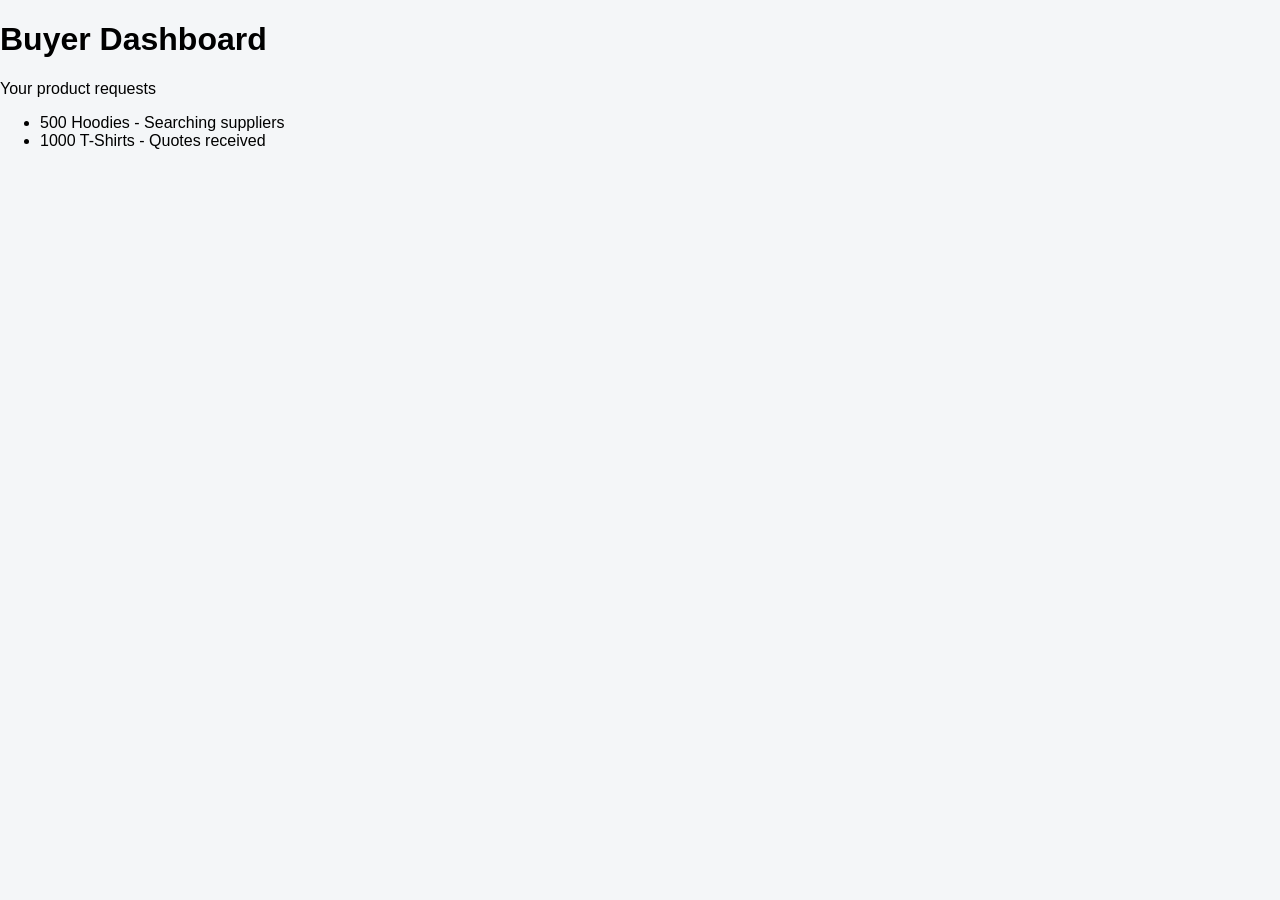
<file: buyer-dashboard.html>
<!DOCTYPE html>
<html>

<head>
<title>Buyer Dashboard</title>
<link rel="stylesheet" href="css/style.css">
</head>

<body>

<h1>Buyer Dashboard</h1>

<p>Your product requests</p>

<ul>

<li>500 Hoodies - Searching suppliers</li>

<li>1000 T-Shirts - Quotes received</li>

</ul>

</body>

</html>
</file>
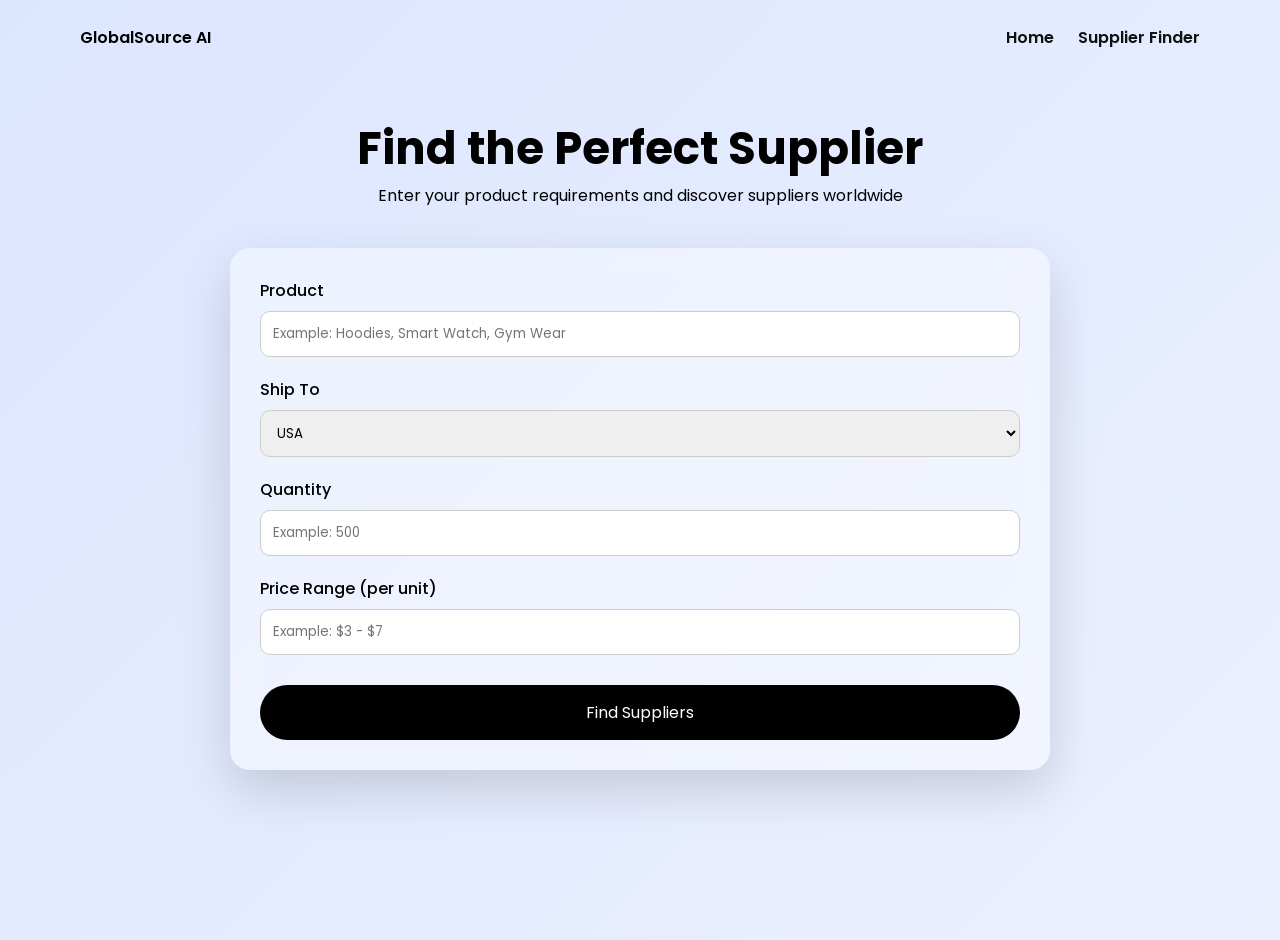
<file: finder.html>
<!DOCTYPE html>

<html lang="en">
<head>
<meta charset="UTF-8">
<meta name="viewport" content="width=device-width, initial-scale=1.0">
<title>Supplier Finder - GlobalSource AI</title>

<link href="https://fonts.googleapis.com/css2?family=Poppins:wght@300;400;600;700&display=swap" rel="stylesheet">

<style>

*{
margin:0;
padding:0;
box-sizing:border-box;
font-family:Poppins;
}

body{
background:linear-gradient(-45deg,#eef1f8,#e4ebf7,#f0f4ff,#dde6ff);
background-size:400% 400%;
animation:bgMove 12s ease infinite;
padding-bottom:80px;
}

@keyframes bgMove{
0%{background-position:0% 50%;}
50%{background-position:100% 50%;}
100%{background-position:0% 50%;}
}

.navbar{
display:flex;
justify-content:space-between;
padding:25px 80px;
font-weight:600;
}

.navbar a{
text-decoration:none;
color:#111;
margin-left:20px;
}

.container{
max-width:900px;
margin:auto;
padding:40px;
}

.title{
text-align:center;
margin-bottom:40px;
}

.title h1{
font-size:45px;
}

.form-box{
background:rgba(255,255,255,0.4);
backdrop-filter:blur(15px);
padding:30px;
border-radius:20px;
box-shadow:0 20px 50px rgba(0,0,0,0.15);
}

.form-group{
margin-bottom:20px;
}

label{
font-weight:500;
display:block;
margin-bottom:8px;
}

input,select{
width:100%;
padding:12px;
border-radius:10px;
border:1px solid #ccc;
}

button{
margin-top:10px;
width:100%;
padding:15px;
border:none;
border-radius:30px;
background:black;
color:white;
font-size:16px;
cursor:pointer;
}

.results{
margin-top:50px;
display:grid;
grid-template-columns:repeat(auto-fit,minmax(250px,1fr));
gap:25px;
}

.card{
background:white;
border-radius:18px;
padding:20px;
box-shadow:0 15px 40px rgba(0,0,0,0.15);
transition:0.3s;
}

.card:hover{
transform:translateY(-8px);
}

.card h3{
margin-bottom:10px;
}

.tag{
font-size:13px;
background:#f1f1f1;
display:inline-block;
padding:4px 10px;
border-radius:20px;
margin-top:5px;
}

</style>

</head>

<body>

<div class="navbar">
<div>GlobalSource AI</div>
<div>
<a href="index.html">Home</a>
<a href="finder.html">Supplier Finder</a>
</div>
</div>

<div class="container">

<div class="title">
<h1>Find the Perfect Supplier</h1>
<p>Enter your product requirements and discover suppliers worldwide</p>
</div>

<div class="form-box">

<div class="form-group">
<label>Product</label>
<input id="product" placeholder="Example: Hoodies, Smart Watch, Gym Wear">
</div>

<div class="form-group">
<label>Ship To</label>
<select id="country">
<option>USA</option>
<option>UK</option>
<option>Germany</option>
<option>UAE</option>
<option>Pakistan</option>
</select>
</div>

<div class="form-group">
<label>Quantity</label>
<input id="quantity" placeholder="Example: 500">
</div>

<div class="form-group">
<label>Price Range (per unit)</label>
<input id="price" placeholder="Example: $3 - $7">
</div>

<button onclick="findSuppliers()">Find Suppliers</button>

</div>

<div class="results" id="results"></div>

</div>

<script>

function findSuppliers(){

const product=document.getElementById("product").value.toLowerCase()

const results=document.getElementById("results")

results.innerHTML=""

let suppliers=[]

if(product.includes("hoodie")||product.includes("shirt")||product.includes("clothing")){

suppliers=[
{
name:"Shanghai Apparel Factory",
country:"China",
price:"$4.20",
moq:"100 pcs",
rating:"⭐⭐⭐⭐"
},
{
name:"Istanbul Textile Manufacturer",
country:"Turkey",
price:"$5.10",
moq:"200 pcs",
rating:"⭐⭐⭐⭐"
},
{
name:"Lahore Garments Export",
country:"Pakistan",
price:"$3.90",
moq:"150 pcs",
rating:"⭐⭐⭐⭐"
}
]

}

else if(product.includes("watch")||product.includes("electronics")){

suppliers=[
{
name:"Shenzhen Electronics Ltd",
country:"China",
price:"$18",
moq:"50 pcs",
rating:"⭐⭐⭐⭐"
},
{
name:"Guangzhou Smart Devices",
country:"China",
price:"$22",
moq:"100 pcs",
rating:"⭐⭐⭐⭐⭐"
}
]

}

else{

suppliers=[
{
name:"Global Wholesale Supplier",
country:"China",
price:"$6",
moq:"200 pcs",
rating:"⭐⭐⭐⭐"
}
]

}

suppliers.forEach(s=>{

results.innerHTML+=`

<div class="card">

<h3>${s.name}</h3>

<div class="tag">Country: ${s.country}</div><br>

<div class="tag">MOQ: ${s.moq}</div><br>

<div class="tag">Price: ${s.price}</div><br>

<div class="tag">Rating: ${s.rating}</div>

</div>

`

})

}

</script>

</body>
</html>
</file>
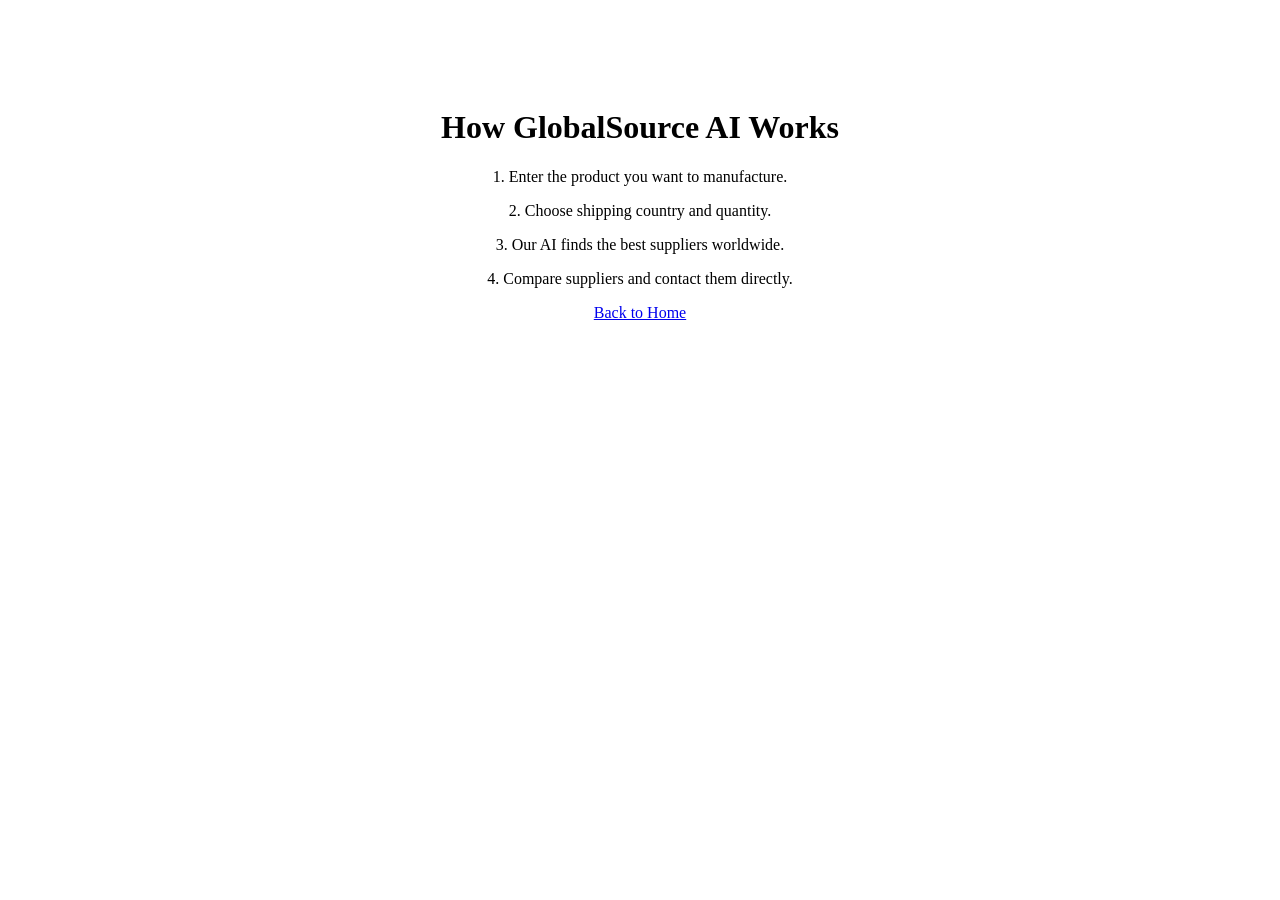
<file: howitworks.html>
<!DOCTYPE html>

<html>
<head>
<title>How It Works - GlobalSource AI</title>
</head>
<body style="font-family:Poppins;text-align:center;padding:80px">

<h1>How GlobalSource AI Works</h1>

<p>1. Enter the product you want to manufacture.</p>

<p>2. Choose shipping country and quantity.</p>

<p>3. Our AI finds the best suppliers worldwide.</p>

<p>4. Compare suppliers and contact them directly.</p>

<a href="index.html">Back to Home</a>

</body>
</html>
</file>
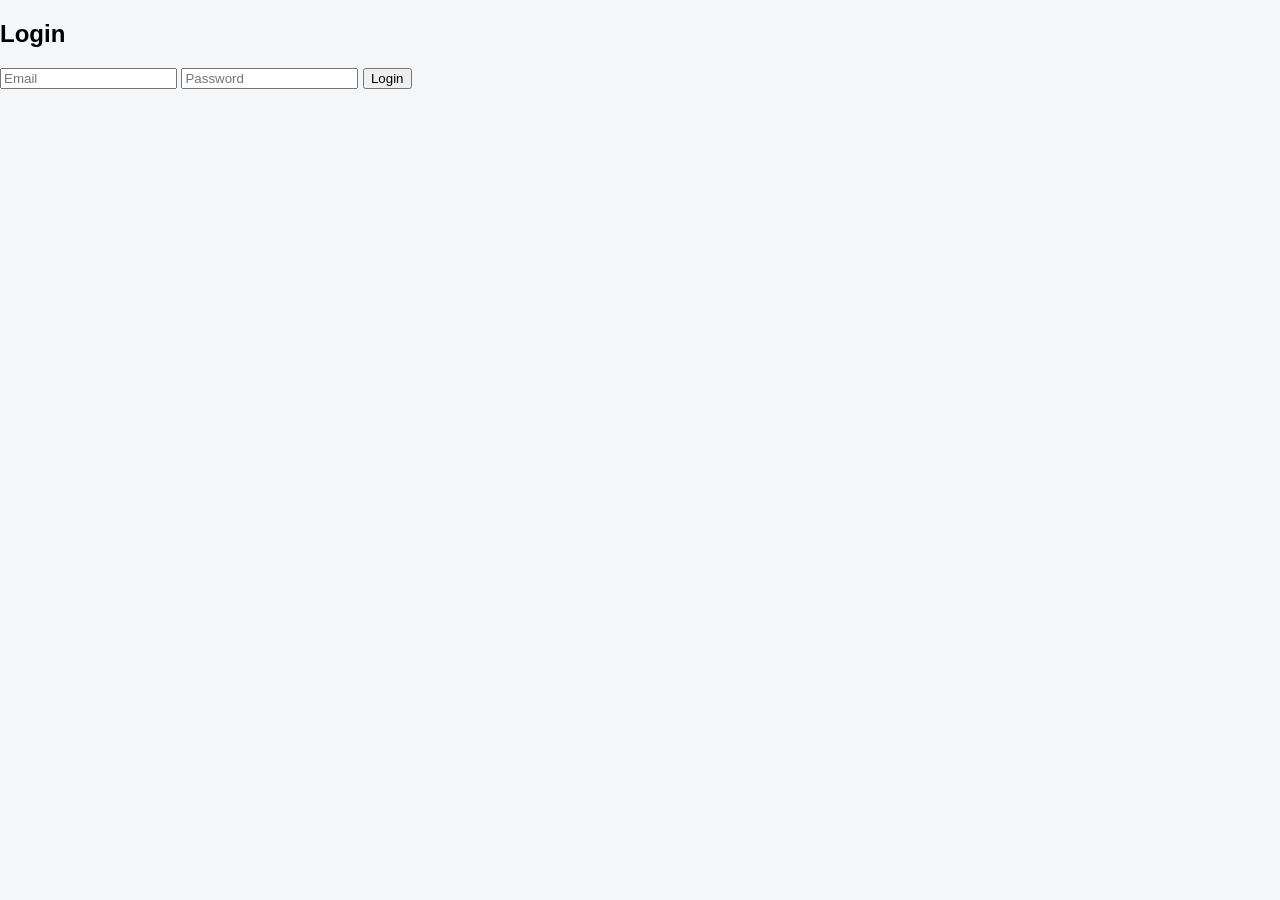
<file: login.html>
<!DOCTYPE html>
<html>

<head>

<title>Login</title>

<link rel="stylesheet" href="css/style.css">

</head>

<body>

<h2>Login</h2>

<input placeholder="Email">

<input placeholder="Password">

<button>Login</button>

</body>

</html>
</file>
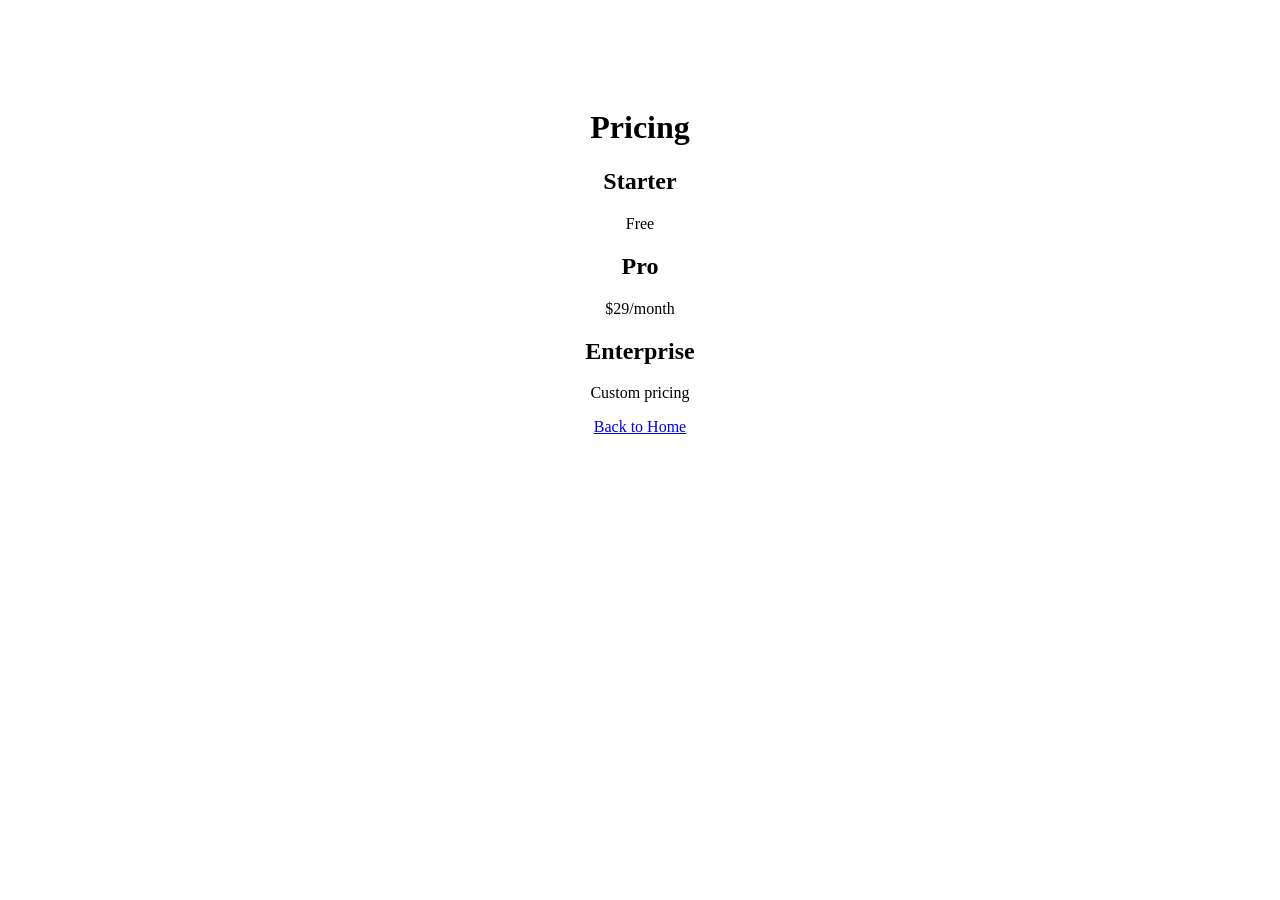
<file: pricing.html>
<!DOCTYPE html>

<html>
<head>
<title>Pricing - GlobalSource AI</title>
</head>
<body style="font-family:Poppins;text-align:center;padding:80px">

<h1>Pricing</h1>

<h2>Starter</h2>
<p>Free</p>

<h2>Pro</h2>
<p>$29/month</p>

<h2>Enterprise</h2>
<p>Custom pricing</p>

<a href="index.html">Back to Home</a>

</body>
</html>
</file>
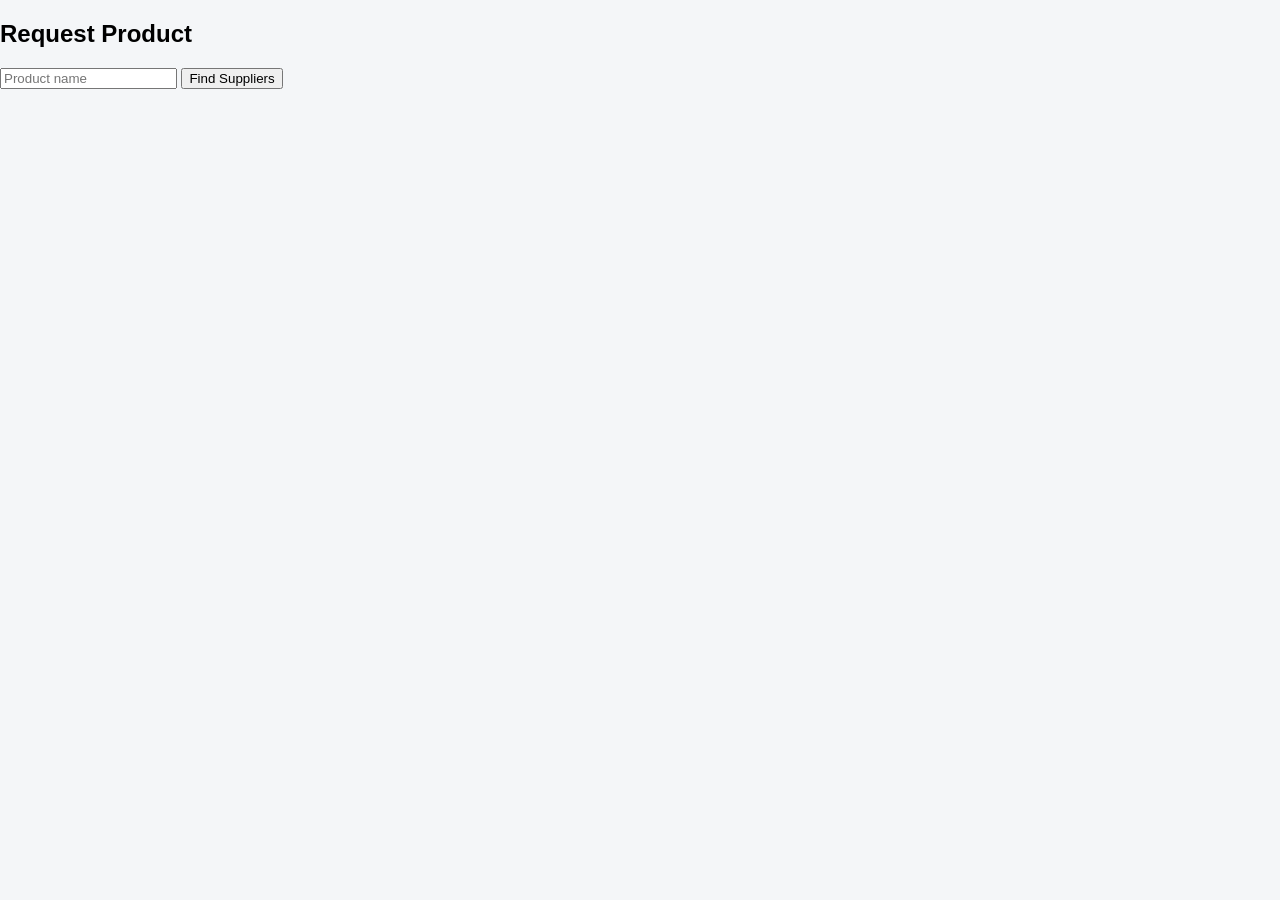
<file: request.html>
<!DOCTYPE html>
<html>

<head>

<title>Request Product</title>

<link rel="stylesheet" href="css/style.css">

<script src="js/app.js"></script>

</head>

<body>

<h2>Request Product</h2>

<input id="product" placeholder="Product name">

<button onclick="findSuppliers()">Find Suppliers</button>

<div id="results"></div>

</body>

</html>
</file>
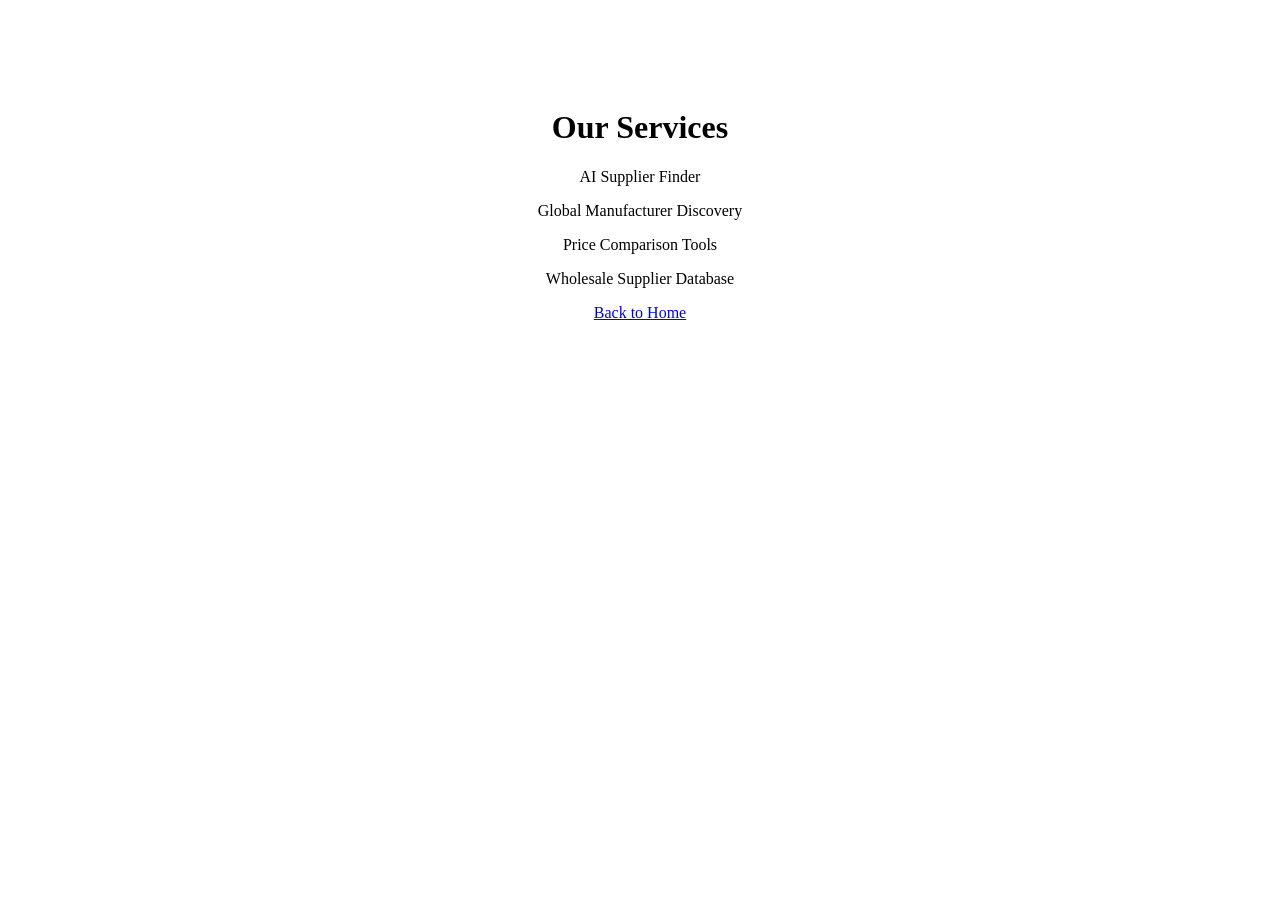
<file: services.html>
<!DOCTYPE html>

<html>
<head>
<title>Services - GlobalSource AI</title>
</head>
<body style="font-family:Poppins;text-align:center;padding:80px">

<h1>Our Services</h1>

<p>AI Supplier Finder</p>
<p>Global Manufacturer Discovery</p>
<p>Price Comparison Tools</p>
<p>Wholesale Supplier Database</p>

<a href="index.html">Back to Home</a>

</body>
</html>
</file>
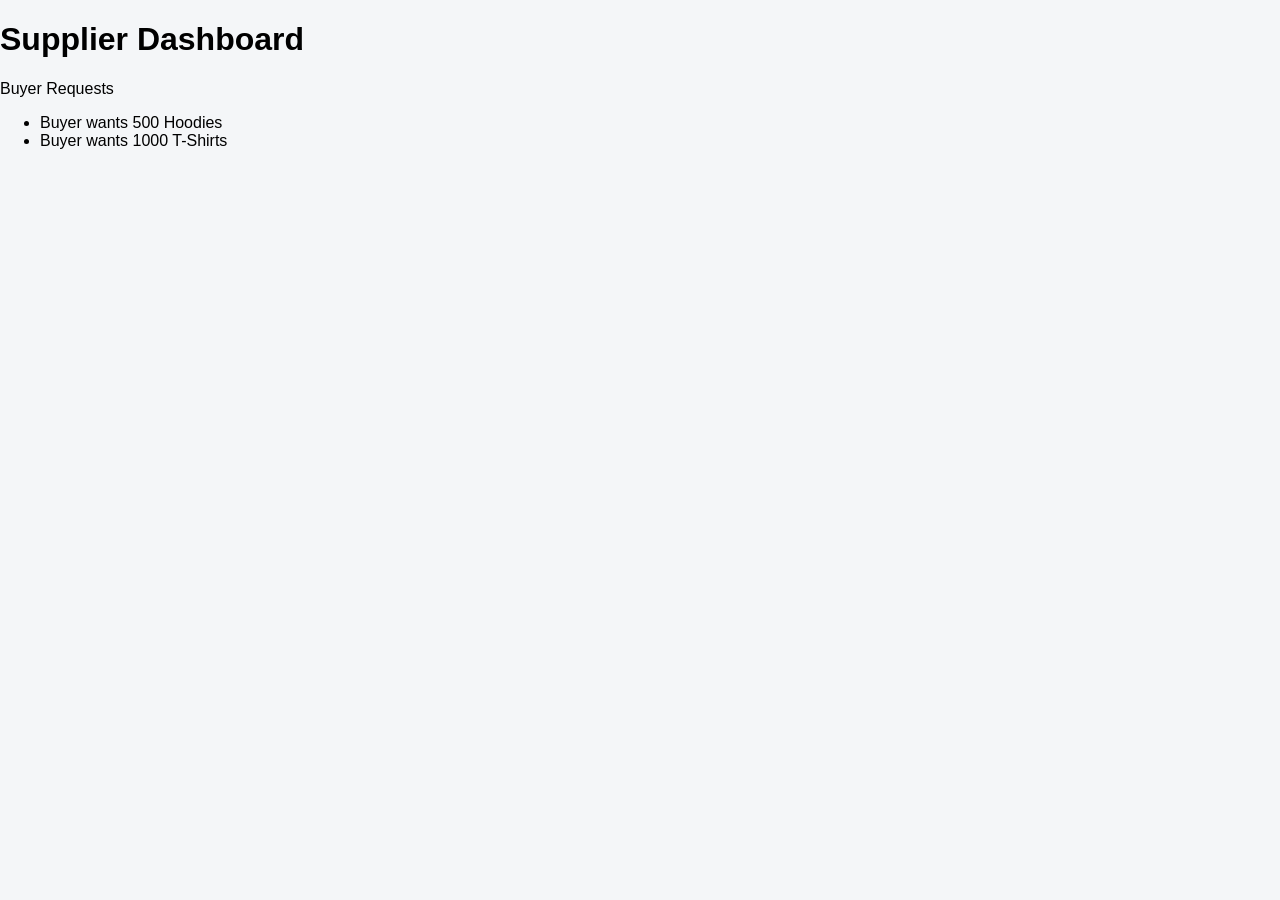
<file: supplier-dashboard.html>
<!DOCTYPE html>
<html>

<head>
<title>Supplier Dashboard</title>
<link rel="stylesheet" href="css/style.css">
</head>

<body>

<h1>Supplier Dashboard</h1>

<p>Buyer Requests</p>

<ul>

<li>Buyer wants 500 Hoodies</li>

<li>Buyer wants 1000 T-Shirts</li>

</ul>

</body>

</html>
</file>
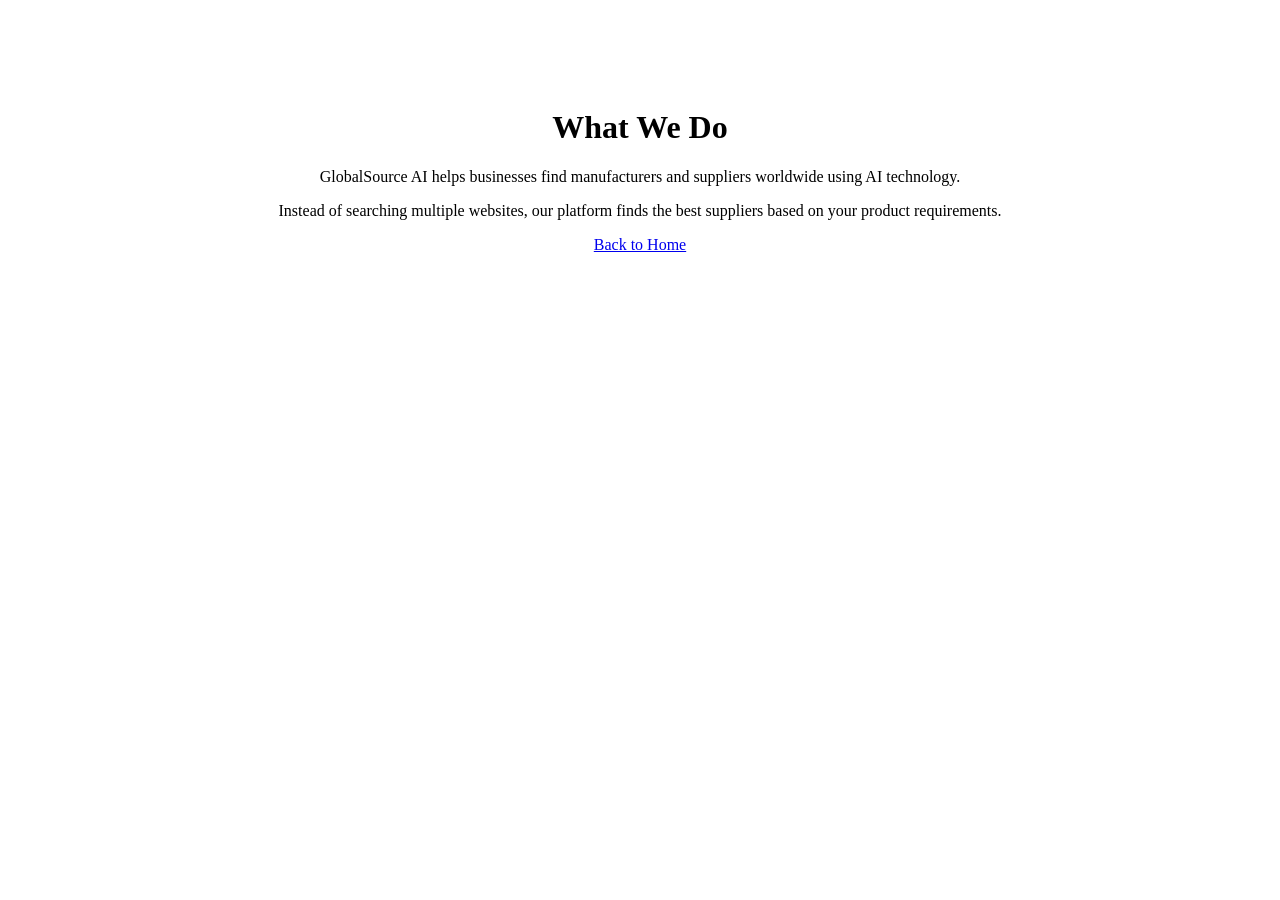
<file: whatwedo.html>
<!DOCTYPE html>

<html>
<head>
<title>What We Do - GlobalSource AI</title>
</head>
<body style="font-family:Poppins;text-align:center;padding:80px">

<h1>What We Do</h1>

<p>
GlobalSource AI helps businesses find manufacturers and suppliers worldwide using AI technology.
</p>

<p>
Instead of searching multiple websites, our platform finds the best suppliers based on your product requirements.
</p>

<a href="index.html">Back to Home</a>

</body>
</html>
</file>
<file: css/style.css>
body{
font-family:Arial;
margin:0;
background:#f4f6f8;
}

header{
background:#111;
color:white;
padding:20px;
display:flex;
justify-content:space-between;
}

nav a{
color:white;
margin-left:20px;
text-decoration:none;
}

.hero{
text-align:center;
padding:100px;
background:linear-gradient(135deg,#0077ff,#00c6ff);
color:white;
}

.hero button{
padding:15px 30px;
font-size:18px;
border:none;
border-radius:8px;
background:white;
color:#0077ff;
}

.features{
display:flex;
justify-content:center;
gap:30px;
padding:60px;
}

.card{
background:white;
padding:30px;
width:250px;
border-radius:10px;
box-shadow:0 0 10px rgba(0,0,0,0.1);
}

footer{
text-align:center;
padding:20px;
}
</file>
